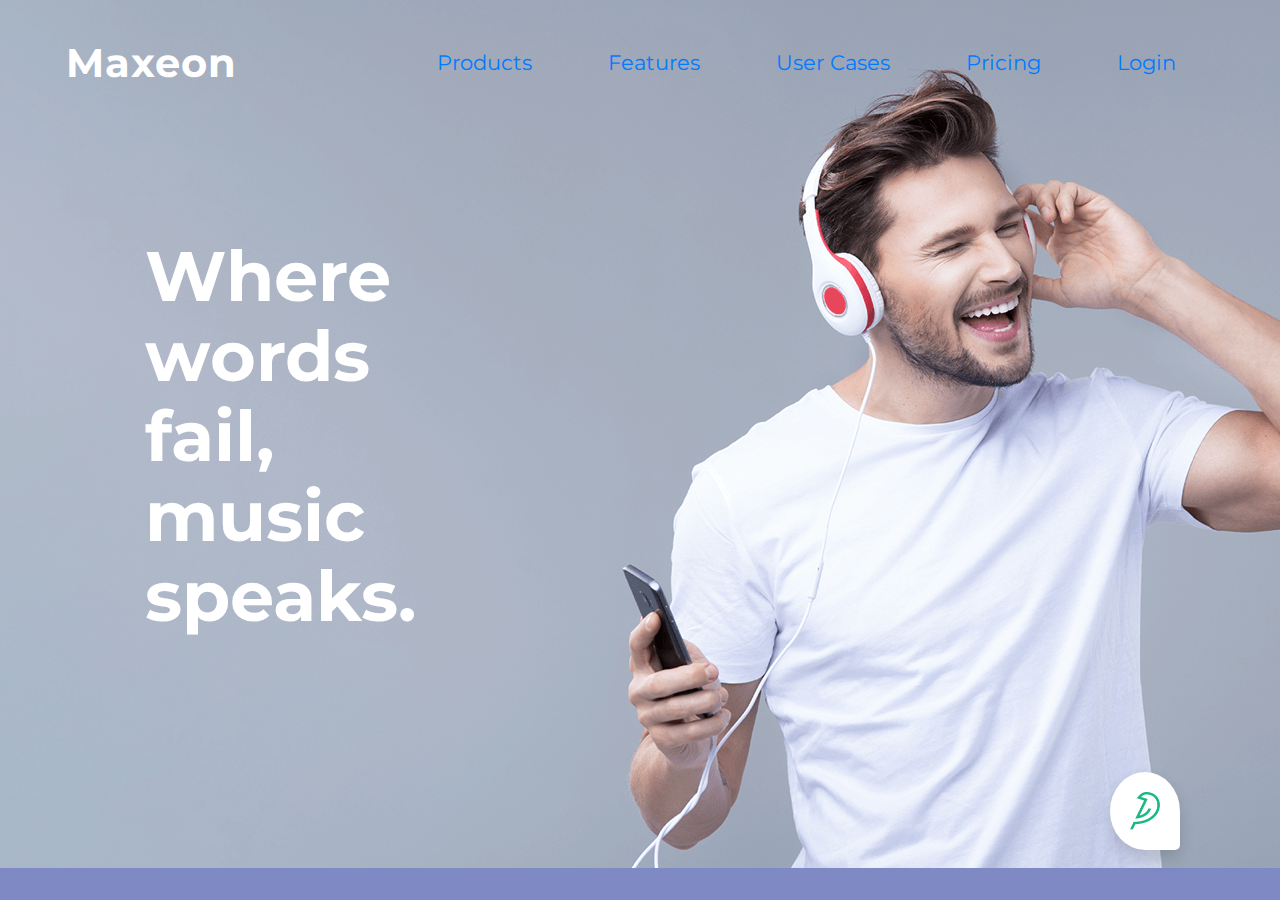
<file: index.html>
<!DOCTYPE html>
<html lang="en">
<head>
    <meta charset="UTF-8">
    <title>Maxeon</title>
    <link href="https://fonts.googleapis.com/css2?family=Montserrat&display=swap" rel="stylesheet">
    <link href="https://fonts.googleapis.com/css2?family=Montserrat:wght@800&display=swap" rel="stylesheet">
    <link href="https://fonts.googleapis.com/icon?family=Material+Icons" rel="stylesheet">
    <link rel="stylesheet" href="https://cdnjs.cloudflare.com/ajax/libs/font-awesome/4.7.0/css/font-awesome.min.css">
    <link rel="stylesheet" href="style.css">
    <link rel="stylesheet" href="https://maxcdn.bootstrapcdn.com/bootstrap/4.5.0/css/bootstrap.min.css">
    <script src="https://ajax.googleapis.com/ajax/libs/jquery/3.5.1/jquery.min.js"></script>
	<script src="https://cdnjs.cloudfare.com/ajax/libs/popper.js/1.16.0/umd/popper.min.js"></script>
	<script src="https://maxcdn.bootstrapcdn.com/bootstrap/4.5.0/js/bootstrap.min.js"></script>
	<script type="text/javascript">
		$(document).ready(function () {
			$(".chat").click(function () {
				$(".cls").toggleClass("active");
				$(".bird").toggleClass("active");
			});
			
         
		});
	</script>
</head>
<body style="font-family: 'Montserrat', sans-serif;background-color: #7f8ac5 ">
<nav class="navbar navbar-expand-lg navbar-fixed-top"   >
	<a class="navbar-brand" href="#" style="font-size: 40px">Maxeon</a>
	<button class="navbar-toggler" type="button" data-toggle="collapse" data-target="#collapsive" style="padding: 0;border: none;outline: none;">
			<span style="color: white;font-size: 50px" >&equiv;</span>
		</button>
    <div class="collapse navbar-collapse" id="collapsive">
    	<ul class="navbar-nav " style="margin-left: auto;" >
    		<li class="nav-link active">
    			<a class="nav-item">Products</a>
    		</li>
    		<li class="nav-link">
    			<a class="nav-item">Features</a>
    		</li>
    		<li class="nav-link">
    			<a class="nav-item">User Cases</a>
    		</li>
    		<li class="nav-link">
    			<a class="nav-item">Pricing</a> 
    		</li>
    		<li class="nav-link">
    			<a class="nav-item">Login</a>
    		</li>
		</ul>
	</div>
</nav>

<section>
	<div class=" col-1 " style=" ">
	<p class="banner" style="">Where words fail, music speaks.</p>
</div>
</section>

<div class="container" style="margin-right:100px;">
<div class="" id="id01" style="display: none">
	<div class="modal-content animate shadow fixed-top" style="background-color: white;padding:10px;max-width:350px;margin-left:auto;margin-right: 100px;margin-top: 250px" >
	<div class="container" style="background-color: #7f8ac5;padding:10px;border-radius: 5px">
<h2 style="color: white;">Hi There </h2>
<p style="font-weight: normal;">Ask Us Anything, Share Your Feedback.</p>
	</div>
	<div class="container" style=";padding:10px;">
	<h6 style=";color: black">Start Your Conversation</h6>
<p style="font-weight: normal;color:  #7f8ac5"> The team typically replies in a few minutes</p>
</div>
<div  class="container" style=";padding:10px;">
	<button type="button" style="padding: 10px;background-color: #13a884;color: white;border:transparent;border-radius: 50px;outline: none;" onclick="document.getElementById('id02').style.display='block'">Start Conversation<i class="material-icons" style="padding-left: 10px">send</i></button>
	</div>
</div>
</div>

<div class="modal modal1" id="id02"  >
	<div class="modal-dialog modal-content animate shadow chatbox" style="" >
		<div class="container" style="background-color: #7f8ac5;padding:10px;border-radius: 5px">
			<h2 style="color: white;">Hi There </h2>
               <p style="font-weight: normal;">Ask Us Anything, Share Your Feedback.</p>
		</div>
		<div style="padding: 10px; background-color: #4c5aa1;margin-top: 30px;width:80%;margin-left: 65px">
			<p style=" font-weight: normal;font-size: 12px">If there any offline versions available for Maxeon Player?</p>
		</div>
		<div style="padding: 10px;background-color: #ecf1fb;margin-top: 30px;width:80%">
			<p style=" font-weight: normal;font-size: 12px;color:black ">Currently we don't have but we will launch soon</p>
		</div>
		<div class="mx-auto" style="font-size: 12px;text-align: center;margin-top: 100px;margin-bottom: 10px">
<img src="sparrow favicon.png" style="width: 25px;height: 25px">
			we run on survey sparrow
		</div>
		
		<div style="background-color: white;">
			<input type="text" name="message" style="font-size: 15px;width:auto;padding: 12px;border: none;outline:none;" placeholder="write a reply...">
			<i class="material-icons" style="float: right;padding: 10px;color: #7f8ac5; ">send</i>
		</div>
	</div>
</div>
<div class="sparrow fixed-bottom" >
<button type="button" class="shadow  chat"  onclick="document.getElementById('id01').style.display='block'" style="float: right;border:none;outline: none;background-color: white; padding:20px;border-radius: 50% 50% 5px 50% ;">
<img class="bird" src="Sparrow Bird.png" style="" ><i class="material-icons cls">&#xe5cd;</i>
</button>
</div>


</div>

<script type="text/javascript">
 var modal1 = document.getElementById('id02');

    //when user clicks out the modal ,close it
    window.onclick=function(event)
    {
        if (event.target == modal1) {
            modal1.style.display = "none";
        }
    }

</script>
</body>
</html>
</file>
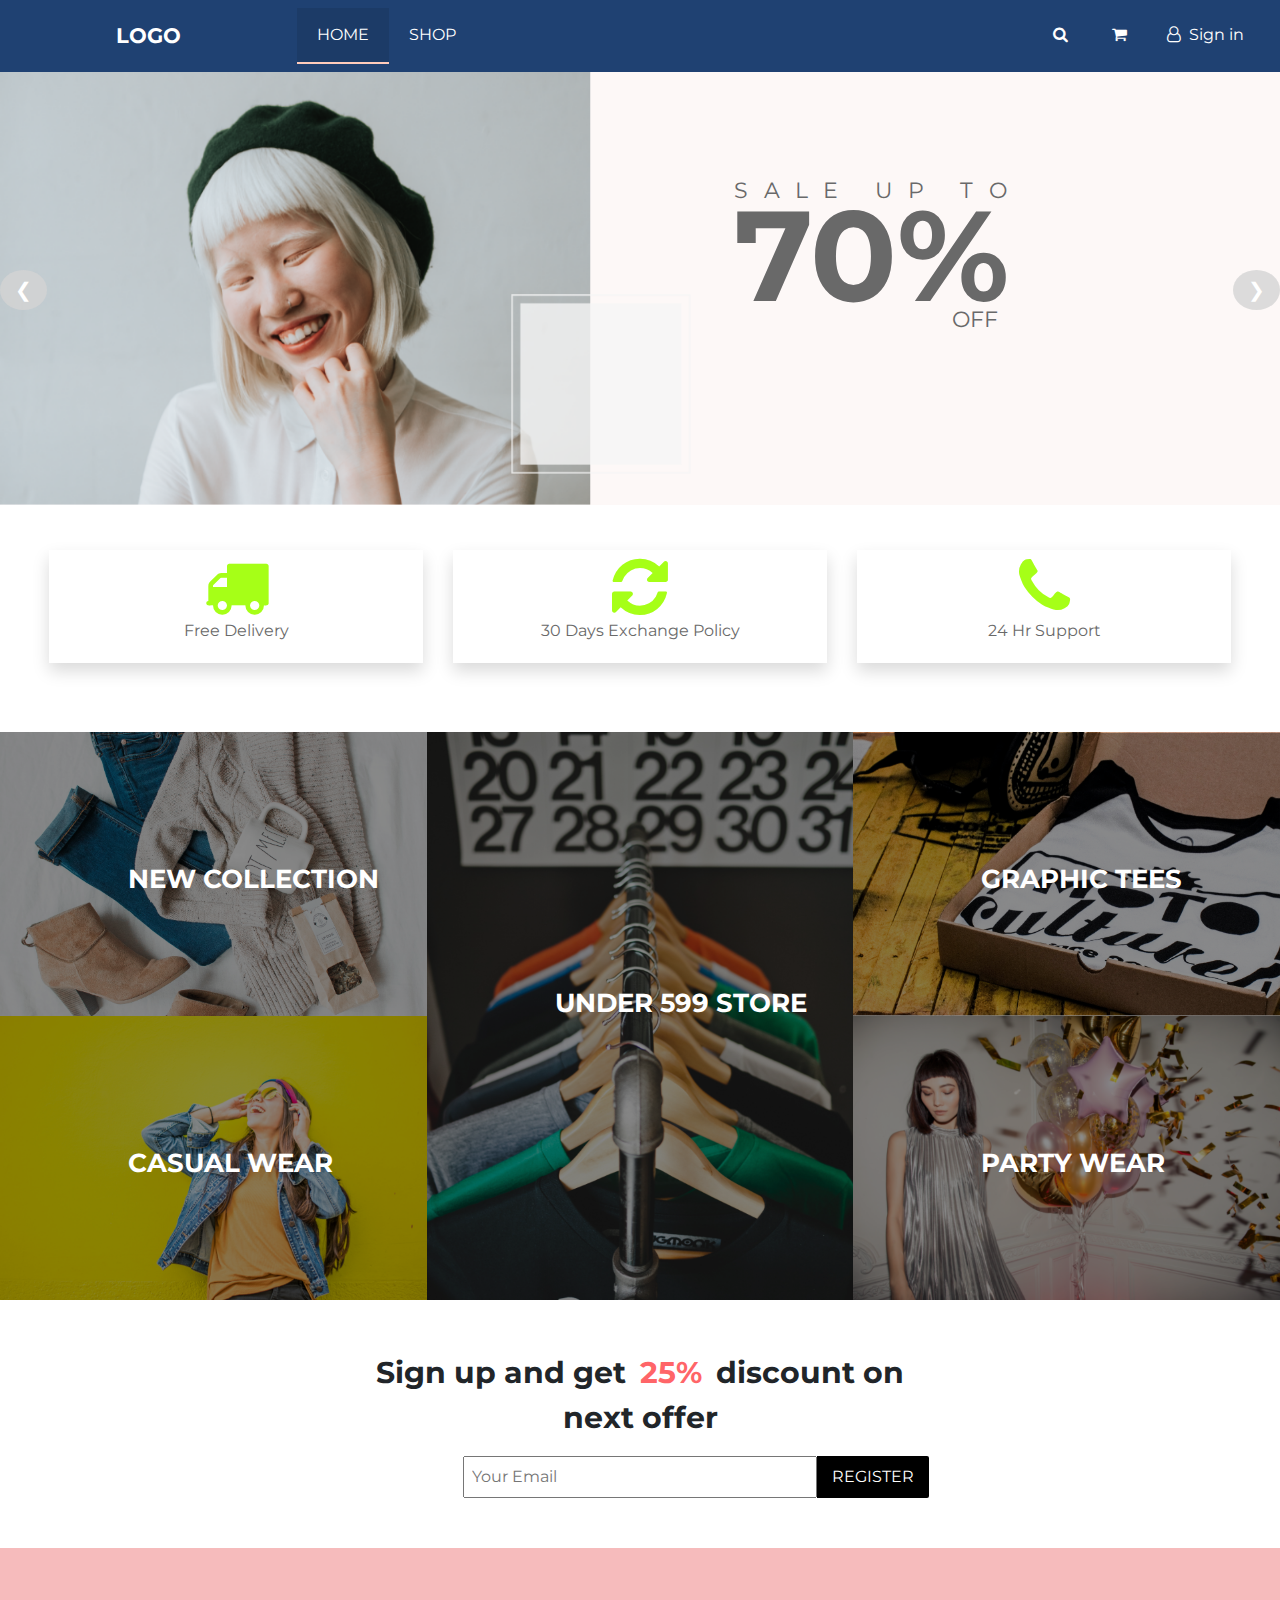
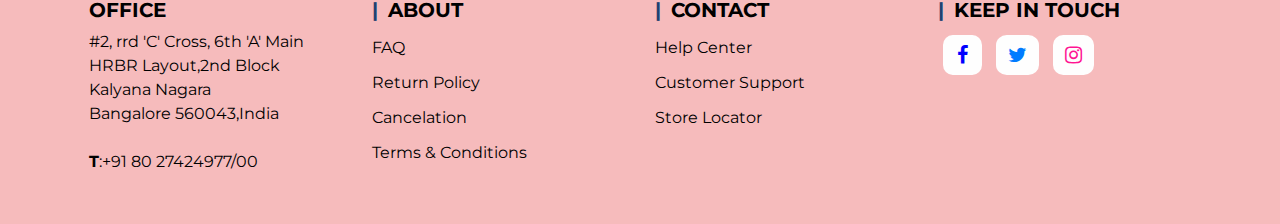
<file: Ecommerce/index.html>
<!DOCTYPE html>
<html lang="en">
<head>
	<title>Home</title>
	<meta charset="utf-8">
	<meta name="viewport" content="width=device-width, initial-scale=1">
	<link rel="stylesheet" href="https://maxcdn.bootstrapcdn.com/bootstrap/4.5.0/css/bootstrap.min.css">
	<link rel="stylesheet" href="https://cdnjs.cloudflare.com/ajax/libs/font-awesome/4.7.0/css/font-awesome.min.css">
		<link href="https://fonts.googleapis.com/css2?family=Montserrat&display=swap" rel="stylesheet">
		<link href="https://fonts.googleapis.com/css2?family=Muli&display=swap" rel="stylesheet">
		<link rel="stylesheet" href="main1.css">
	<script src="https://ajax.googleapis.com/ajax/libs/jquery/3.5.1/jquery.min.js"></script>
	<script src="https://cdnjs.cloudfare.com/ajax/libs/popper.js/1.16.0/umd/popper.min.js"></script>
	<script src="https://maxcdn.bootstrapcdn.com/bootstrap/4.5.0/js/bootstrap.min.js"></script>
	<script type="text/javascript" src="https://code.jquery.com/jquery-3.3.1.js" crossorigin="anonymus"></script>
	<script src="https://code.jquery.com/jquery-3.4.0.min.js"></script>
	<script type="text/javascript">
		$(document).ready(function () {
			$(".search").click(function () {
				$(".clse").addClass("active");
				$("input[type='text']").addClass("active");
				 $(".search").removeClass("active");
				 $(".searchbar").addClass("active");

			});
			$(".clse").click(function (){
                  $("input[type='text']").removeClass("active");
                  $(".clse").toggleClass("active");
                   $(".search").removeClass("active");
                   $(".searchbar").removeClass("active");
			} );
			$(".invi-search").click(function () {
				$(".sm-clse").addClass("active");
				$("input[type='texts']").addClass("active");
				 $(".sm-search").toggleClass("active");
				 $(".sm-srch").addClass("active");
			});
			$(".sm-clse").click(function (){
                  $("input[type='texts']").removeClass("active");
                  $(".sm-clse").toggleClass("active");
                   $(".sm-search").removeClass("active");
                   $(".sm-srch").toggleClass("active");

			} );
         
		});
	</script>
</head>
<body>
	<header>
	<nav class="navbar navbar-expand-lg  navbar-fixed-top  navbar-dark" style="background-color: #1F4172;color: white">
		<a class="navbar-brand" href="#" style="margin-left: 100px;font-size: 130%;font-weight: bold;">LOGO</a>
		<button class="navbar-toggler" type="button" data-toggle="collapse" style="left: 0;position: absolute;top:0" >
			<span class="navbar-toggler-icon" style="color: white;margin-top:10px" onclick="openNav();"></span>
		</button>
		<div class="collapse navbar-collapse" id="collapsive" style="margin-left: 100px">
			<ul class="navbar-nav">
				<li class="nav-item">
					<a class="nav-link active" href="index.html">HOME</a>
				</li>
				<li class="nav-item dropdown">
					<a class="nav-link">SHOP</a>
					<div class="dropdown-content " >
						<ul style="display: flex">
						    <li style="display: block"><h href="#">TOP WEAR</h>
						        <a style="padding-top: 20px">shirts</a>
						        <a href="tshirt.html">T-shirts</a>
						        <a>Sweatshirts</a>
						        <a>Dresses</a></li>
							<li><h href="#">BOTTOM WEAR</h>
								<a style="padding-top: 20px">Jeans</a>
								<a >Casual Trousers</a>
								<a>Formal Trousers</a>
								<a>Shorts</a></li>
							<li><h href="#">INDIAN WEAR</h>
								<a style="padding-top: 20px">Kurtas & Suits</a>
								<a>Ethnic Dresses</a>
								<a>Sarees </a>
								<a>Neharu Jacket</a>
								<a>Sherwani</a></li>
							<li><h href="#">SALE</h></li>
						</ul>
					</div>
				</li>
			</ul>
		</div>
		<ul class="navbar-nav" style="flex-direction: row;">
			<li class="nav-item sm-search ">
					<a class=" fa fa-search invi-search " style="padding-top: 18px"></a>
				</li>
				<li class="nav-item  searchbar">
				<a class="nav-link fa fa-search search "style="padding-top: 18px" ></a><input type="text" placeholder="Search here..." >
			<span class="fa fa-times clse"></span>
				</li>
				<li class="nav-item ">
					<a class="nav-link fa fa-shopping-cart " style="padding-top: 18px" href="Bag.html"></a>
				</li>
				<li class="nav-item"  onclick="document.getElementById('id01').style.display='block'" style="cursor: pointer;display: flex" ><i class="fa fa-user-o nav-link" style=";cursor: pointer;padding-top: 18px;padding-right: 8px; "></i><a class="nav-link sign " style="padding-left: 0;">Sign in</a>
				</li>
			</ul>

		<div id="myNavbar" class="sidenav">
           <span href="javascript:void(0)" class="closebutton" onclick="closenav();">&times;</span>
           <span  href="#" style="padding-left:100px;font-weight: bold;letter-spacing: 2px;color: #1F4172;;height: 50px;font-size: 25px;">LOGO</span>
           <ul style="padding-top: 60px;padding-left: 0;">

           <li class="active" style="border-top:1px solid #1f4172;" ><a href="index.html">HOME</a></li>

			 <li >  <button onclick="openShop();" class="dropdown-btn" style="outline: none;">SHOP<i class="fa fa-caret-down" ></i> </button></li>
			 <li ><a onclick="document.getElementById('id01').style.display='block' " style="color: #1F4172">LOGIN</a></li>
				
			   
				<li><a href="#">TRACK ORDER</a></li>
			  
			</ul>
		</div>

		<div id="myShop" class="sidenav" style="transition: none">
		<span href="javascript:void(0)" class="closearrow" style="" onclick="closeShop();">&leftarrow;</span>
		<span style="padding-left:80px;padding-top: 50px;font-weight: bold;letter-spacing: 2px;height: 50px;font-size: 25px;color: #1F4172;">SHOP</span>
		    <ul style="padding-top: 40px;padding-left: 0">

			     <div class="dropdown">
			           <button class="dropdown-btns  "  style="border-top:1px solid #1f4172;outline: none" onclick="myFunction1()">TOP WEAR<i class="fa fa-caret-down"></i>
					   </button>
			           <div class="dropdown-container" id="myDropdown1">
				            <a href="#">Shirts</a>
				            <a href="tshirt.html">T-shirts</a>
				            <a href="#">Sweatshirts</a>
				            <a href="#">Dresses</a>
			           </div>
					 
					   <button class="dropdown-btns  " style="outline: none;" onclick="myFunction2()">BOTTOM WEAR<i class="fa fa-caret-down"></i> </button>
				       <div class="dropdown-container" id="myDropdown2">
					          <a href="#">Jeans</a>
					          <a href="#">Formal Trousers</a>
					          <a href="#">Casual Trousers</a>
						   <a href="#">Shorts</a>
					   </div>
			         
					    <button class="dropdown-btns  " style="outline: none;" onclick="myFunction3()">INDIAN WEAR<i class="fa fa-caret-down"></i> </button>
				        <div class="dropdown-container" id="myDropdown3">
					         <a href="#">Kurtas & Suits</a>
					         <a href="#">Ethnic Dresses</a>
					        <a href="#">Sarees</a>
					         <a href="#">Neharu Jacket</a>
							<a href="#">Sherwani</a>
				        </div>
					 
					 <button class="dropdown-btns" style="outline: none;">SALE</button>
		       	</div>
			</ul>

	</div>


		<div class="modal " id="id01">
	<div class="modal-dialog modal-content animate " style="margin-top: 50px;" >
	<div class="tab" >
		<button class="tablinks " onclick="openModal(event,'signin')" id="default">Sign in</button>
		<button class="tablinks " onclick="openModal(event,'signup')" >Sign up</button>
	</div>
	<div id="signin" class="tabcontent" style="text-align: center">
		<form action="#">
			<input  type="Email" placeholder="Email" name="email" required>
			<br>
			<input type="password" name="psw" placeholder="Password" required>
			<br>
			<div style="text-align: right; padding-right: 15px;color: #1F4172;padding-bottom: 10px">
				<a  href="#">Forgot Password?</a>
			</div>

			<button style="background:#1F4172;color: white;padding:5px 15px;border: none; " class="btn" type="submit">Sign in</button>

		</form>
		<div style="padding:20px;color:black;">
			or
		</div>
		<button type="submit" class="btn" style="background-color:white;color: black;border-color: black;margin-bottom: 20px;padding: 7px "><img src="brands-and-logotypes.png " style="padding-left: 4px;padding-right: 8px">Login with google</button>
	</div>
	<div id="signup" class="tabcontent " style="text-align: center">
		<form action="#">
			<input type="text" placeholder="Name" name="name" required>
			<br>
			<input type="tel" placeholder="Mobile" name="Mobile" required>
			<br>
			<input type="Email" placeholder="Email" name="email" required>
			<br>
			<input type="password" name="psw" placeholder="Password" required>
			<br>


			<button style="background:#1F4172;color: white;padding:5px 15px;border: none;margin-top: 20px " class="btn" type="submit">Sign up</button>

		</form>
		<div style="padding:20px;color: black">
			or
		</div>
		<button type="submit" class="btn" style="background-color:white;color: black;border-color: black;margin-bottom: 20px;padding: 5px "><img src="brands-and-logotypes.png " style="padding-left: 4px;padding-right: 8px">Login with google</button>
	</div>
	</div>
</div>
	</nav>
</header>

<div class="small-search">
<span class="fa fa-search sm-srch"></span><input type="texts" placeholder="search here..."><span class="fa fa-times sm-clse"> </span>
</div>

	<!--------------Slidding section---------------->
<section class="banner" style="background-color: #fdf8f7;">
	<div class="slideshow-container " >
		<div class="mySlides ">
			<div class="container row " style="margin:0;padding-left: 0;color:#696969;">
				<div class=" column" style="padding: 0;">
				<img src="1.png" style="width: 200%; height: 100%">
				</div>
				<div class="content column" style="width: 25%;padding-left: 13vw;margin-top: 8vw;" >
						<p class="sale" style="font-size:1.7vw;letter-spacing: 1.2vw">SALE UP TO</p>
						<p class="percent" style="font-size: 10vw;left:12vw;line-height: 5vw;font-weight: bold;">70%</p>
						<p class="off" style="font-size: 1.7vw;margin-left: 17vw">OFF</p>
				</div>
			</div>
		</div>
		<div class="mySlides ">
			<div class="container " style="padding-left: 0;color:#696969;margin-bottom: 4.5px">
				<img src="sale.png" style="width: 100%; height: 100%">
			</div>
		</div>
		<a class="prev" onclick="plusSlides(-1)">&#10094;</a>
		<a class="next" onclick="plusSlides(1)">&#10095;</a>
	</div>
</section>



<!---------------------section--------------->
<section>
	<div class=" service container-fluid" >
		<div class="row" style="color: #696969" >
			<div class="cols col-xl-4  col-md-4 col-sm col-xs mx-auto " style="text-align: center;cursor: pointer;">
				<div class="boxes shadow p-1 mb-4 bg-white">
				<span class="fa fa-truck" ></span><br>
				<p>Free Delivery</p>
			     </div>
			</div>
			<div class="cols col-xl-4  col-md-4 col-sm col-xs mx-auto" style="text-align: center;cursor: pointer;">
				<div class=" boxes shadow p-1 mb-4 bg-white" >
				<span class="fa fa-refresh" ></span><br>
				<p>30 Days Exchange Policy</p>
			    </div>
			</div>

			<div class="cols col-xl-4 col-md-4 col-sm col-xs mx-auto" style="text-align: center;cursor: pointer;">
				<div class=" boxes shadow p-1 mb-4 bg-white">
				<span class="fa fa-phone"></span><br>
				<p>24 Hr Support</p>
			    </div>
			</div>
		</div>
	</div>
</section>

<!------------------Images--------------->
<section>

	<div class="row full" style="width:100%;margin: 0;padding: 0">
		<div class="col-lg-4 col-sm" style="padding: 0">
			 <p style="" >NEW COLLECTION </p>
			<img src="New collection1.png" href="#" >
             <p style="" >CASUAL WEAR</p>
			<img src="Casual wear1.png">
		</div>
		<div class="col-lg-4 col-sm" style="padding: 0">
			<h6  >UNDER 599 STORE</h6>
			<img src="Under 599 store1.png" >
		</div>
		<div class="col-lg-4 col-sm" style="padding: 0">
			<p style="" >GRAPHIC TEES</p>
			<img src="Graphic tees1.png" >
<p style="" >PARTY WEAR</p>
			<img src="Party wear1.png">

		</div>
	</div>
	<div class="row small" style="width:100%;margin: 0;padding: 0">
		<div class="col-sm " style="padding: 0">
			 <p style="" >NEW COLLECTION </p>
			<img src="New collection.png" href="#"  >
             <p style="" >CASUAL WEAR</p>
			<img src="Casual wear.png">
		</div>
		<div class="col-sm  " style="padding: 0">
			<h6  >UNDER 599 STORE</h6>
			<img src="Under 599 store.png" >
		</div>
		<div class="col-sm " style="padding: 0">
			<p style="" >GRAPHIC TEES</p>
			<img src="Graphic tee.png" >
<p style="" >PARTY WEAR</p>
			<img src="Party wear.png">

		</div>
	</div>
</section>

<!-------------------Registration with 25% off---------------->

<div class=" reg">
	<div class="register" >
	<p ><b>Sign up and get <mark style="background-color: inherit;color:#FF6568">25% </mark>discount on<br> next offer</b></p>
	</div>
	<div class=" register1" >
		<input type="text" placeholder="Your Email">
		<button type="submit" >REGISTER</button>
	</div>
</div>


<!----footer----------->
<footer>
	<div class="footer-top">
		<div class="container">
			<div class="row">
				<div class="col-md-3  col-xs-12 segment-one md-mb-30 sm-mb-30">
					<a><h4 >OFFICE</h4></a>
					#2, rrd 'C' Cross, 6th 'A' Main<br>
					HRBR Layout,2nd Block<br>
					Kalyana Nagara<br>
					Bangalore 560043,India<br><br>
					<b>T</b>:+91 80 27424977/00
				</div>
				<div class="col-md-3  col-xs-12 segment-two md-mb-30 sm-mb-30">
				<a>	<h4>ABOUT</h4></a>
					<ul class="footer-links">
						<li><a href=" ">FAQ</a></li>
						<li><a href=" ">Return Policy</a></li>
						<li><a href=" ">Cancelation</a></li>
						<li><a href=" ">Terms & Conditions</a></li>
					</ul>
				</div>
				<div class=" col-md-3  col-xs-12 segment-three  md-mb-30 sm-mb-30">
					<a><h4>CONTACT </h4></a>
					<ul class="footer-links">
						<li><a href=" ">Help Center</a></li>
						<li><a href=" ">Customer Support</a></li>
						<li><a href=" ">Store Locator</a></li>

					</ul>
				</div>
				<div class=" col-md-3  col-xs-12 segment-four  md-mb-30 sm-mb-30">
					<h4>KEEP IN TOUCH</h4>
					<ul>
						<a href="#" class="fa fa-facebook"></a>
						<a href="#" class="fa fa-twitter"></a>
						<a href="#" class="fa fa-instagram"></a>
					</ul>
				</div>
			</div>
		</div>
	</div>
</footer>

	<script type="text/javascript">
		function openNav() {
		document.getElementById('myNavbar').style.width='300px';

	}
	function closenav(){
		document.getElementById('myNavbar').style.width='0';
				
	}
		function openShop() {
		document.getElementById('myNavbar').style.display="none";
		document.getElementById('myShop').style.width='300px';

	}
	function closeShop(){
		document.getElementById('myNavbar').style.display="block";
		document.getElementById('myShop').style.width='0';
	}


//get modal
    var modal = document.getElementById('id01');

    //when user clicks out the modal ,close it
    window.onclick=function(event)
    {
        if (event.target == modal) {
            modal.style.display = "none";
        }
    }

	function openModal(evt,formName){
		var i,tabcontent,tablinks;
		tabcontent=document.getElementsByClassName("tabcontent");
		for(i=0;i<tabcontent.length;i++)
		{
			tabcontent[i].style.display="none";
		}
		tablinks=document.getElementsByClassName("tablinks")
		for(i=0;i<tablinks.length;i++)
		{
			tablinks[i].className=tablinks[i].className.replace("active","");
		}
		document.getElementById(formName).style.display="block";
		evt.currentTarget.className+="active";
	}
	document.getElementById("default").click();



function myFunction1()
	{
		document.getElementById("myDropdown1").classList.toggle("show");

	}
	function myFunction2()
	{
		document.getElementById("myDropdown2").classList.toggle("show");
	}
	function myFunction3()
	{
		document.getElementById("myDropdown3").classList.toggle("show");
	}


var slideIndex=1;
showSlides(slideIndex);

function plusSlides(n) {
	showSlides(slideIndex+=n);
}
function currentSlide(n) {
	showSlides(slideIndex=n);
}
function showSlides(n) {
	var i;
	var slides=document.getElementsByClassName("mySlides");
	var dot=document.getElementsByClassName("dot");
	if(n>slides.length){slideIndex=1}
	if (n<1){
		slideIndex=slides.length;
	}
	for (i=0;i<slides.length;i++){
		slides[i].style.display="none";
	}
	for(i=0;i<dot.length;i++){
		dot[i].className=dot[i].className.replace("active","");
	}
	slides[slideIndex-1].style.display="block";
	dot[slideIndex-1].className+="active";
}


	</script>
</body>
</html>
</file>
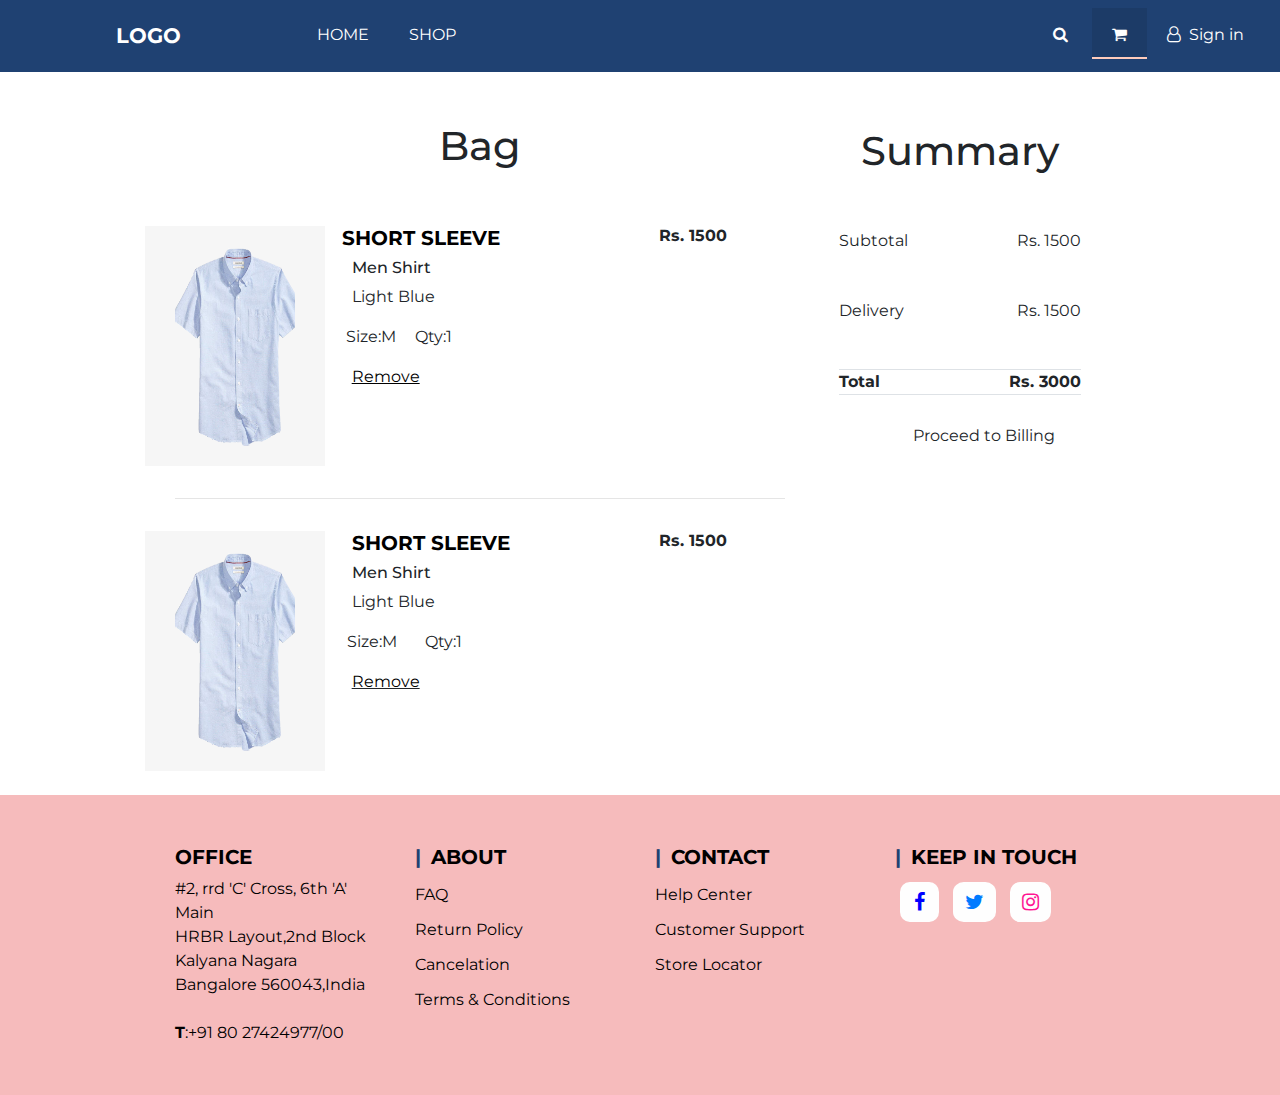
<file: Ecommerce/Bag.html>
<!DOCTYPE html>
<html lang="en">
<head>
    <title>Bag</title>
    <meta charset="utf-8">
    <meta name="viewport" content="width=device-width, initial-scale=1">
    
    <link rel="stylesheet" href="https://maxcdn.bootstrapcdn.com/bootstrap/4.5.0/css/bootstrap.min.css">
    <link href="https://fonts.googleapis.com/css2?family=Montserrat&display=swap" rel="stylesheet">
    <link href="https://fonts.googleapis.com/css2?family=Muli&display=swap" rel="stylesheet">
    <link rel="stylesheet" href="https://cdnjs.cloudflare.com/ajax/libs/font-awesome/4.7.0/css/font-awesome.min.css">
    <link rel="stylesheet" href="mainuts.css">
    <script src="https://ajax.googleapis.com/ajax/libs/jquery/3.5.1/jquery.min.js"></script>
    <script src="https://maxcdn.bootstrapcdn.com/bootstrap/4.5.0/js/bootstrap.min.js"></script>
    <script src="https://code.jquery.com/jquery-3.4.0.min.js"></script> 
    
    <!---Script for search bar-->
    	<script type="text/javascript">
        $(document).ready(function () {
            $(".search").click(function () {
                $(".clse").addClass("active");
                $("input[type='text']").addClass("active");
                 $(".search").removeClass("active");
                 $(".searchbar").addClass("active");

            });
            $(".clse").click(function (){
                  $("input[type='text']").removeClass("active");
                  $(".clse").toggleClass("active");
                   $(".search").removeClass("active");
                   $(".searchbar").removeClass("active");
            } );
            $(".invi-search").click(function () {
                $(".sm-clse").addClass("active");
                $("input[type='texts']").addClass("active");
                 $(".sm-search").toggleClass("active");
                 $(".sm-srch").addClass("active");
            });
            $(".sm-clse").click(function (){
                  $("input[type='texts']").removeClass("active");
                  $(".sm-clse").toggleClass("active");
                   $(".sm-search").removeClass("active");
                   $(".sm-srch").toggleClass("active");

            } );
         
        });
    </script>
</head>
<body>
    <header>
    <nav class="navbar navbar-expand-lg  navbar-fixed-top  navbar-dark" style="background-color: #1F4172;color: white">
        <a class="navbar-brand" href="#" style="margin-left: 100px;font-size: 130%;font-weight: bold;">LOGO</a>
        <button class="navbar-toggler" type="button" data-toggle="collapse" style="left: 0;position: absolute;top:0" >
            <span class="navbar-toggler-icon" style="color: white;margin-top:10px" onclick="openNav();"></span>
        </button>
        <div class="collapse navbar-collapse" id="collapsive" style="margin-left: 100px">
            <ul class="navbar-nav">
                <li class="nav-item">
                    <a class="nav-link" href="index.html">HOME</a>
                </li>
                <li class="nav-item dropdown">
                    <a class="nav-link">SHOP</a>
                    <div class="dropdown-content " >
                        <ul style="display: flex">
                            <li style="display: block"><h href="#">TOP WEAR</h>
                                <a style="padding-top: 20px">shirts</a>
                                <a href="tshirt.html">T-shirts</a>
                                <a>Sweatshirts</a>
                                <a>Dresses</a></li>
                            <li><h href="#">BOTTOM WEAR</h>
                                <a style="padding-top: 20px">Jeans</a>
                                <a >Casual Trousers</a>
                                <a>Formal Trousers</a>
                                <a>Shorts</a></li>
                            <li><h href="#">INDIAN WEAR</h>
                                <a style="padding-top: 20px">Kurtas & Suits</a>
                                <a>Ethnic Dresses</a>
                                <a>Sarees </a>
                                <a>Neharu Jacket</a>
                                <a>Sherwani</a></li>
                            <li><h href="#">SALE</h></li>
                        </ul>
                    </div>
                </li>
            </ul>
        </div>
        <ul class="navbar-nav" style="flex-direction: row;">
            <li class="nav-item sm-search ">
                    <a class=" fa fa-search invi-search " style="padding-top: 18px"></a>
                </li>
                <li class="nav-item  searchbar">
                <a class="nav-link fa fa-search search "style="padding-top: 18px" ></a><input type="text" placeholder="Search here..." >
            <span class="fa fa-times clse"></span>
                </li>
                <li class="nav-item ">
                    <a class="nav-link fa fa-shopping-cart active " style="padding-top: 18px" href="Bag.html"></a>
                </li>
                <li class="nav-item"  onclick="document.getElementById('id01').style.display='block'" style="cursor: pointer;display: flex" ><i class="fa fa-user-o nav-link" style=";cursor: pointer;padding-top: 18px;padding-right: 8px; "></i><a class="nav-link sign " style="padding-left: 0;">Sign in</a>
                </li>
            </ul>

        <div id="myNavbar" class="sidenav">
           <span href="javascript:void(0)" class="closebutton" onclick="closenav();">&times;</span>
           <span  href="#" style="padding-left:100px;font-weight: bold;letter-spacing: 2px;color: #1F4172;;height: 50px;font-size: 25px;">LOGO</span>
           <ul style="padding-top: 60px;padding-left: 0;">

           <li class="active" style="border-top:1px solid #1f4172;" ><a href="index.html">HOME</a></li>

             <li >  <button onclick="openShop();" class="dropdown-btn" style="outline: none;">SHOP<i class="fa fa-caret-down" ></i> </button></li>
             <li ><a onclick="document.getElementById('id01').style.display='block' " style="color: #1F4172">LOGIN</a></li>
                
               
                <li><a href="#">TRACK ORDER</a></li>
              
            </ul>
        </div>

        <div id="myShop" class="sidenav" style="transition: none">
        <span href="javascript:void(0)" class="closearrow" style="" onclick="closeShop();">&leftarrow;</span>
        <span style="padding-left:80px;padding-top: 50px;font-weight: bold;letter-spacing: 2px;height: 50px;font-size: 25px;color: #1F4172;">SHOP</span>
            <ul style="padding-top: 40px;padding-left: 0">

                 <div class="dropdown">
                       <button class="dropdown-btns  "  style="border-top:1px solid #1f4172;outline: none" onclick="myFunction1()">TOP WEAR<i class="fa fa-caret-down"></i>
                       </button>
                       <div class="dropdown-container" id="myDropdown1">
                            <a href="#">Shirts</a>
                            <a href="tshirt.html">T-shirts</a>
                            <a href="#">Sweatshirts</a>
                            <a href="#">Dresses</a>
                       </div>
                     
                       <button class="dropdown-btns  " style="outline: none;" onclick="myFunction2()">BOTTOM WEAR<i class="fa fa-caret-down"></i> </button>
                       <div class="dropdown-container" id="myDropdown2">
                              <a href="#">Jeans</a>
                              <a href="#">Formal Trousers</a>
                              <a href="#">Casual Trousers</a>
                           <a href="#">Shorts</a>
                       </div>
                     
                        <button class="dropdown-btns  " style="outline: none;" onclick="myFunction3()">INDIAN WEAR<i class="fa fa-caret-down"></i> </button>
                        <div class="dropdown-container" id="myDropdown3">
                             <a href="#">Kurtas & Suits</a>
                             <a href="#">Ethnic Dresses</a>
                            <a href="#">Sarees</a>
                             <a href="#">Neharu Jacket</a>
                            <a href="#">Sherwani</a>
                        </div>
                     
                     <button class="dropdown-btns" style="outline: none;">SALE</button>
                </div>
            </ul>

    </div>


        <div class="modal " id="id01">
    <div class="modal-dialog modal-content animate " style="margin-top: 50px;" >
    <div class="tab" >
        <button class="tablinks " onclick="openModal(event,'signin')" id="default">Sign in</button>
        <button class="tablinks " onclick="openModal(event,'signup')" >Sign up</button>
    </div>
    <div id="signin" class="tabcontent" style="text-align: center">
        <form action="#">
            <input  type="Email" placeholder="Email" name="email" required>
            <br>
            <input type="password" name="psw" placeholder="Password" required>
            <br>
            <div style="text-align: right; padding-right: 15px;color: #1F4172;padding-bottom: 10px">
                <a  href="#">Forgot Password?</a>
            </div>

            <button style="background:#1F4172;color: white;padding:5px 15px;border: none;width: auto; " class="btn" type="submit">Sign in</button>

        </form>
        <div style="padding:20px;color:black;">
            or
        </div>
        <button type="submit" class="btn" style="background-color:white;color: black;border-color: black;margin-bottom: 20px;padding: 7px ;width: auto;"><img src="brands-and-logotypes.png " style="padding-left: 4px;padding-right: 8px">Login with google</button>
    </div>
    <div id="signup" class="tabcontent " style="text-align: center">
        <form action="#">
            <input type="text" placeholder="Name" name="name" required>
            <br>
            <input type="tel" placeholder="Mobile" name="Mobile" required>
            <br>
            <input type="Email" placeholder="Email" name="email" required>
            <br>
            <input type="password" name="psw" placeholder="Password" required>
            <br>


            <button style="background:#1F4172;color: white;padding:5px 15px;border: none;margin-top: 20px ;width: auto;" class="btn" type="submit">Sign up</button>

        </form>
        <div style="padding:20px;color: black">
            or
        </div>
        <button type="submit" class="btn" style="background-color:white;color: black;border-color: black;margin-bottom: 20px;padding: 5px ;width: auto;"><img src="brands-and-logotypes.png " style="padding-left: 4px;padding-right: 8px">Login with google</button>
    </div>
    </div>
</div>
    </nav>
</header>

<div class="small-search">
<span class="fa fa-search sm-srch"></span><input type="texts" placeholder="search here..."><span class="fa fa-times sm-clse"> </span>
</div>


<div class="container" id="five">
        <div class="row">
            <div class="col-lg-8 col-md-12" style="margin-top: 50px;">
                    <h1 class="text-center">Bag</h1>
                    <br>
                <div class="container-fluid p-3 m-2">
                    <div class="row">
                        <div class="col-lg-4 col-sm-4 col-md-4   d-flex justify-content-center" style="margin-left: -50px;">
                            <div class="ex2" style=" width: 180px;padding: 0px;box-sizing: border-box;background-color: #f6f6f6;">
                            <img src="./t4.png" style="height: 200px; width: 120px;margin: 20px 30px 20px 30px;">
                            </div>
                        </div>
                        <div class="col-lg-8 col-sm-8 col-md-8 col-xs-12">
                                <div class="d-flex flex-column">
                                        <div class="d-flex justify-content-between">
                                            <h4 style="margin-left:-10px;">Short sleeve </h4>
                                            <h6 class="para"><b> &nbsp;Rs.&nbsp;1500 </b></h6>
                                        </div>
                                        <div class="d-flex flex-column">
                                                <h6>Men Shirt</h6>
                                                <p>Light Blue</p>
                                        </div>
                                        <div class="col-lg-4 col-sm-4 col-xs-12 d-flex justify-content-around">
                                            <div class="d-flex">
                                                <p style="margin-left: -30px;">Size: </p>
                                                <p>M</p>
                                            </div>
                                            <div class="d-flex">
                                                <p>Qty: </p>
                                                <p>1</p>
                                            </div>
                                        </div>
                                        
                                        <a href="" style="color:black;"><u>Remove</u></a>
                                        <br>

                                </div>
                        </div>
                    </div>
                </div>
                <hr>
                <div class="container-fluid   p-3 m-2">
                        <div class="row">
                            <div class="col-lg-4 col-sm-4 col-md-4 col-xs-12 d-flex justify-content-center" style="margin-left: -50px;">
                                <div class="ex2" style=" width: 180px;padding: 0px;box-sizing: border-box;background-color:#f6f6f6;">
                                <img src="./t4.png"  style="height: 200px; width: 120px;margin: 20px 30px 20px 30px;">
                              </div>
                            </div>
                            <div class="col-lg-8 col-sm-8 col-md-8 col-xs-12">
                                    <div class="d-flex flex-column">
                                            <div class="d-flex justify-content-between">
                                                <h4>Short sleeve </h4>
                                                <h6 class="para"><b>&nbsp;Rs.&nbsp;1500</b></h6>
                                            </div>
                                            
                                            <h6>Men Shirt</h6>
                                            <p>Light Blue</p>
                                            <div class="col-lg-4 col-sm-4 col-xs-12 d-flex justify-content-between">
                                                <div class="d-flex">
                                                    <p style="margin-left: -20px;">Size: </p>
                                                    <p>M</p>
                                                </div>
                                                <div class="d-flex">
                                                    <p>Qty: </p>
                                                    <p>1</p>
                                                </div>
                                            </div>
                                            
                                       <u><a href="" style="color:black;">Remove</a></u>
                                    </div>
                            </div>
                        </div>
                    </div>
            </div>
            <hr>
            <div class="col-lg-4 col-md-12 col-xs-12" style="margin-top: 50px; margin-left: 0px;">
                <h1 class="text-center" style="margin-top: 5px;">Summary</h1>
                <div class="d-flex flex-column m-4" >
                        <div class="d-flex justify-content-between" style="margin-top: 30px;">
                                <p>Subtotal </p>
                                <p>Rs. 1500</p>
                        </div>
                        <div class="d-flex justify-content-between"style="margin-top: 30px;">
                                <p>Delivery </p>
                                <p>Rs. 1500</p>
                        </div>
                        <div class="d-flex justify-content-between border-bottom border-top" style="margin-top: 30px;">
                            <b>Total</b>
                            <b>&nbsp;Rs.&nbsp;3000</b>
                        </div>
                        <a href="Billing.html"><button type="button" class="btn m-4" style="width: 100%; padding:4px 4px 4px 4px; border-radius: 8px;">Proceed to Billing</button></a>

                </div>
            </div>
        </div>  
    </div>
<footer>
    <div class="footer-top" >
        <div class="container" style="background-color: #f6bbbc;border:none;">
            <div class="row" >
                <div class="col-md-3  col-xs-12 segment-one md-mb-30 sm-mb-30">
                    <a><h4 >OFFICE</h4></a>
                    #2, rrd 'C' Cross, 6th 'A' Main<br>
                    HRBR Layout,2nd Block<br>
                    Kalyana Nagara<br>
                    Bangalore 560043,India<br><br>
                    <b>T</b>:+91 80 27424977/00
                </div>
                <div class="col-md-3  col-xs-12 segment-two md-mb-30 sm-mb-30">
                <a> <h4>ABOUT</h4></a>
                    <ul class="footer-links">
                        <li><a href=" ">FAQ</a></li>
                        <li><a href=" ">Return Policy</a></li>
                        <li><a href=" ">Cancelation</a></li>
                        <li><a href=" ">Terms & Conditions</a></li>
                    </ul>
                </div>
                <div class=" col-md-3  col-xs-12 segment-three  md-mb-30 sm-mb-30">
                    <a><h4>CONTACT </h4></a>
                    <ul class="footer-links">
                        <li><a href=" ">Help Center</a></li>
                        <li><a href=" ">Customer Support</a></li>
                        <li><a href=" ">Store Locator</a></li>

                    </ul>
                </div>
                <div class=" col-md-3  col-xs-12 segment-four  md-mb-30 sm-mb-30">
                    <h4>KEEP IN TOUCH</h4>
                    <ul>
                        <a href="#" class="fa fa-facebook"></a>
                        <a href="#" class="fa fa-twitter"></a>
                        <a href="#" class="fa fa-instagram"></a>
                    </ul>
                </div>
            </div>
        </div>
    </div>
</footer>

<script type="text/javascript">

//Script to open the side navigation---->   

    function openNav() {
        document.getElementById('myNavbar').style.width='300px';

    }
    function closenav(){
        document.getElementById('myNavbar').style.width='0';
                
    }
    function openShop() {
        document.getElementById('myNavbar').style.display="none";
        document.getElementById('myShop').style.width='300px';

    }
    function closeShop(){
        document.getElementById('myNavbar').style.display="block";
        document.getElementById('myShop').style.width='0';
    }

//Script t0 open and close sign modals-------->


    //get modal
    var modal = document.getElementById('id01');

    //when user clicks out the modal ,close it
    window.onclick=function(event)
    {
        if (event.target == modal) {
            modal.style.display = "none";
        }
    }

    function openModal(evt,formName){
        var i,tabcontent,tablinks;
        tabcontent=document.getElementsByClassName("tabcontent");
        for(i=0;i<tabcontent.length;i++)
        {
            tabcontent[i].style.display="none";
        }
        tablinks=document.getElementsByClassName("tablinks")
        for(i=0;i<tablinks.length;i++)
        {
            tablinks[i].className=tablinks[i].className.replace("active","");
        }
        document.getElementById(formName).style.display="block";
        evt.currentTarget.className+="active";
    }
    document.getElementById("default").click();




//------script to open dropdown menu inthe side navigation---->

function myFunction1()
    {
        document.getElementById("myDropdown1").classList.toggle("show");

    }
    function myFunction2()
    {
        document.getElementById("myDropdown2").classList.toggle("show");
    }
    function myFunction3()
    {
        document.getElementById("myDropdown3").classList.toggle("show");
    }


</script>

    
</body>
</html>
</file>
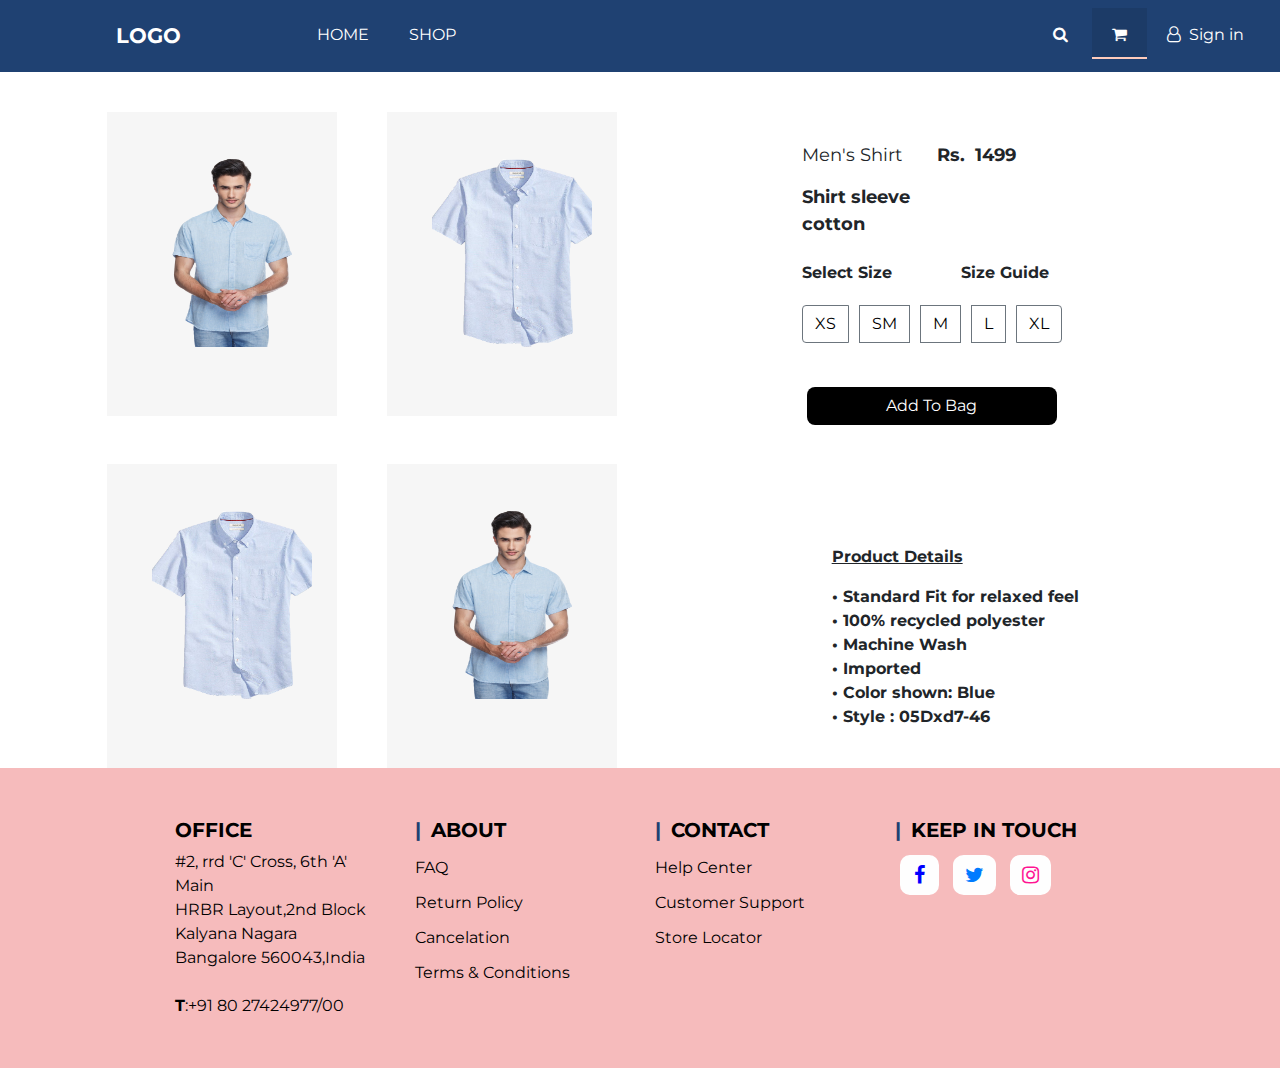
<file: Ecommerce/product.html>
<!DOCTYPE html>
<html lang="en">
<head>
    <title>Products</title>
    <meta charset="utf-8">
    <meta name="viewport" content="width=device-width, initial-scale=1">
    
    <link rel="stylesheet" href="https://maxcdn.bootstrapcdn.com/bootstrap/4.5.0/css/bootstrap.min.css">
    <link href="https://fonts.googleapis.com/css2?family=Montserrat&display=swap" rel="stylesheet">
    <link href="https://fonts.googleapis.com/css2?family=Muli&display=swap" rel="stylesheet">
    <link rel="stylesheet" href="https://cdnjs.cloudflare.com/ajax/libs/font-awesome/4.7.0/css/font-awesome.min.css">
    <link rel="stylesheet" href="mainuts.css">
    <script src="https://ajax.googleapis.com/ajax/libs/jquery/3.5.1/jquery.min.js"></script>
    <script src="https://maxcdn.bootstrapcdn.com/bootstrap/4.5.0/js/bootstrap.min.js"></script>
    <script src="https://code.jquery.com/jquery-3.4.0.min.js"></script> 
    
    <!---Script for search bar-->
<script type="text/javascript">
        $(document).ready(function () {
            $(".search").click(function () {
                $(".clse").addClass("active");
                $("input[type='text']").addClass("active");
                 $(".search").removeClass("active");
                 $(".searchbar").addClass("active");

            });
            $(".clse").click(function (){
                  $("input[type='text']").removeClass("active");
                  $(".clse").toggleClass("active");
                   $(".search").removeClass("active");
                   $(".searchbar").removeClass("active");
            } );
            $(".invi-search").click(function () {
                $(".sm-clse").addClass("active");
                $("input[type='texts']").addClass("active");
                 $(".sm-search").toggleClass("active");
                 $(".sm-srch").addClass("active");
            });
            $(".sm-clse").click(function (){
                  $("input[type='texts']").removeClass("active");
                  $(".sm-clse").toggleClass("active");
                   $(".sm-search").removeClass("active");
                   $(".sm-srch").toggleClass("active");

            } );
         
        });
    </script>
</head>
<body>
    <header>
    <nav class="navbar navbar-expand-lg  navbar-fixed-top  navbar-dark" style="background-color: #1F4172;color: white">
        <a class="navbar-brand" href="#" style="margin-left: 100px;font-size: 130%;font-weight: bold;">LOGO</a>
        <button class="navbar-toggler" type="button" data-toggle="collapse" style="left: 0;position: absolute;top:0" >
            <span class="navbar-toggler-icon" style="color: white;margin-top:10px" onclick="openNav();"></span>
        </button>
        <div class="collapse navbar-collapse" id="collapsive" style="margin-left: 100px">
            <ul class="navbar-nav">
                <li class="nav-item">
                    <a class="nav-link" href="index.html">HOME</a>
                </li>
                <li class="nav-item dropdown">
                    <a class="nav-link">SHOP</a>
                    <div class="dropdown-content " >
                        <ul style="display: flex">
                            <li style="display: block"><h href="#">TOP WEAR</h>
                                <a style="padding-top: 20px">shirts</a>
                                <a href="tshirt.html">T-shirts</a>
                                <a>Sweatshirts</a>
                                <a>Dresses</a></li>
                            <li><h href="#">BOTTOM WEAR</h>
                                <a style="padding-top: 20px">Jeans</a>
                                <a >Casual Trousers</a>
                                <a>Formal Trousers</a>
                                <a>Shorts</a></li>
                            <li><h href="#">INDIAN WEAR</h>
                                <a style="padding-top: 20px">Kurtas & Suits</a>
                                <a>Ethnic Dresses</a>
                                <a>Sarees </a>
                                <a>Neharu Jacket</a>
                                <a>Sherwani</a></li>
                            <li><h href="#">SALE</h></li>
                        </ul>
                    </div>
                </li>
            </ul>
        </div>
        <ul class="navbar-nav" style="flex-direction: row;">
            <li class="nav-item sm-search ">
                    <a class=" fa fa-search invi-search " style="padding-top: 18px"></a>
                </li>
                <li class="nav-item  searchbar">
                <a class="nav-link fa fa-search search "style="padding-top: 18px" ></a><input type="text" placeholder="Search here..." >
            <span class="fa fa-times clse"></span>
                </li>
                <li class="nav-item ">
                    <a class="nav-link fa fa-shopping-cart active " style="padding-top: 18px" href="Bag.html"></a>
                </li>
                <li class="nav-item"  onclick="document.getElementById('id01').style.display='block'" style="cursor: pointer;display: flex" ><i class="fa fa-user-o nav-link" style=";cursor: pointer;padding-top: 18px;padding-right: 8px; "></i><a class="nav-link sign " style="padding-left: 0;">Sign in</a>
                </li>
            </ul>

        <div id="myNavbar" class="sidenav">
           <span href="javascript:void(0)" class="closebutton" onclick="closenav();">&times;</span>
           <span  href="#" style="padding-left:100px;font-weight: bold;letter-spacing: 2px;color: #1F4172;;height: 50px;font-size: 25px;">LOGO</span>
           <ul style="padding-top: 60px;padding-left: 0;">

           <li class="active" style="border-top:1px solid #1f4172;" ><a href="index.html">HOME</a></li>

             <li >  <button onclick="openShop();" class="dropdown-btn" style="outline: none;">SHOP<i class="fa fa-caret-down" ></i> </button></li>
             <li ><a onclick="document.getElementById('id01').style.display='block' " style="color: #1F4172">LOGIN</a></li>
                
               
                <li><a href="#">TRACK ORDER</a></li>
              
            </ul>
        </div>

        <div id="myShop" class="sidenav" style="transition: none">
        <span href="javascript:void(0)" class="closearrow" style="" onclick="closeShop();">&leftarrow;</span>
        <span style="padding-left:80px;padding-top: 50px;font-weight: bold;letter-spacing: 2px;height: 50px;font-size: 25px;color: #1F4172;">SHOP</span>
            <ul style="padding-top: 40px;padding-left: 0">

                 <div class="dropdown">
                       <button class="dropdown-btns  "  style="border-top:1px solid #1f4172;outline: none" onclick="myFunction1()">TOP WEAR<i class="fa fa-caret-down"></i>
                       </button>
                       <div class="dropdown-container" id="myDropdown1">
                            <a href="#">Shirts</a>
                            <a href="tshirt.html">T-shirts</a>
                            <a href="#">Sweatshirts</a>
                            <a href="#">Dresses</a>
                       </div>
                     
                       <button class="dropdown-btns  " style="outline: none;" onclick="myFunction2()">BOTTOM WEAR<i class="fa fa-caret-down"></i> </button>
                       <div class="dropdown-container" id="myDropdown2">
                              <a href="#">Jeans</a>
                              <a href="#">Formal Trousers</a>
                              <a href="#">Casual Trousers</a>
                           <a href="#">Shorts</a>
                       </div>
                     
                        <button class="dropdown-btns  " style="outline: none;" onclick="myFunction3()">INDIAN WEAR<i class="fa fa-caret-down"></i> </button>
                        <div class="dropdown-container" id="myDropdown3">
                             <a href="#">Kurtas & Suits</a>
                             <a href="#">Ethnic Dresses</a>
                            <a href="#">Sarees</a>
                             <a href="#">Neharu Jacket</a>
                            <a href="#">Sherwani</a>
                        </div>
                     
                     <button class="dropdown-btns" style="outline: none;">SALE</button>
                </div>
            </ul>

    </div>


        <div class="modal " id="id01">
    <div class="modal-dialog modal-content animate " style="margin-top: 50px;" >
    <div class="tab" >
        <button class="tablinks " onclick="openModal(event,'signin')" id="default">Sign in</button>
        <button class="tablinks " onclick="openModal(event,'signup')" >Sign up</button>
    </div>
    <div id="signin" class="tabcontent" style="text-align: center">
        <form action="#">
            <input  type="Email" placeholder="Email" name="email" required>
            <br>
            <input type="password" name="psw" placeholder="Password" required>
            <br>
            <div style="text-align: right; padding-right: 15px;color: #1F4172;padding-bottom: 10px">
                <a  href="#">Forgot Password?</a>
            </div>

            <button style="background:#1F4172;color: white;padding:5px 15px;border: none;width: auto; " class="btn" type="submit">Sign in</button>

        </form>
        <div style="padding:20px;color:black;">
            or
        </div>
        <button type="submit" class="btn" style="background-color:white;color: black;border-color: black;margin-bottom: 20px;padding: 7px ;width: auto;"><img src="brands-and-logotypes.png " style="padding-left: 4px;padding-right: 8px">Login with google</button>
    </div>
    <div id="signup" class="tabcontent " style="text-align: center">
        <form action="#">
            <input type="text" placeholder="Name" name="name" required>
            <br>
            <input type="tel" placeholder="Mobile" name="Mobile" required>
            <br>
            <input type="Email" placeholder="Email" name="email" required>
            <br>
            <input type="password" name="psw" placeholder="Password" required>
            <br>


            <button style="background:#1F4172;color: white;padding:5px 15px;border: none;margin-top: 20px ;width: auto;" class="btn" type="submit">Sign up</button>

        </form>
        <div style="padding:20px;color: black">
            or
        </div>
        <button type="submit" class="btn" style="background-color:white;color: black;border-color: black;margin-bottom: 20px;padding: 5px ;width: auto;"><img src="brands-and-logotypes.png " style="padding-left: 4px;padding-right: 8px">Login with google</button>
    </div>
    </div>
</div>
    </nav>
</header>

<div class="small-search">
<span class="fa fa-search sm-srch"></span><input type="texts" placeholder="search here..."><span class="fa fa-times sm-clse"> </span>
</div>




<div class="d-block d-sm-none ">
    <div id="carouselExampleControls" class="carousel slide" data-ride="carousel">
        <div class="carousel-inner">
            <div class="carousel-item active">
                <img class="d-block w-100" src="t1.png" alt="First slide">
            </div>
        <div class="carousel-item">
            <img class="d-block w-100" src="model1.png" alt="Second slide">
        </div>
        <div class="carousel-item">
            <img class="d-block w-100" src="t3.png" alt="Third slide">
        </div>
        <div class="carousel-item">
            <img class="d-block w-100" src="model1.png" alt="fourth slide">
        </div>
    </div>
  <a class="carousel-control-prev" href="#carouselExampleControls" role="button" data-slide="prev">
    <span class="carousel-control-prev-icon" aria-hidden="true" style="  background-color:black;color: black;"></span>
    <span class="sr-only">Previous</span>
  </a>
  <a class="carousel-control-next" href="#carouselExampleControls" role="button" data-slide="next">
    <span class="carousel-control-next-icon" aria-hidden="true" style=" background-color:black;color: black;"></span>
    <span class="sr-only">Next</span>
  </a>
    </div>
</div>
<div class="container-fluid">
    <div class="row">
        <div class="col-xl-1 col-lg-1">
        </div>
            
        <div class="col-xl-5 col-lg-5" style="margin-top: 40px;">
            <div class="row">
                    <div class="d-none d-sm-block"> 

                    <div class="col-xl-2.5 col-lg-2.5">
                    <div class="col-xl-1.25 col-lg-2.5">
                        <div class="ex2" style=" width: 230px;padding: 25px;box-sizing: border-box;background-color:#f6f6f6;" >

                        <img src="model1.png" style="height: 190px; width: 160px;margin: 20px 30px 20px 20px;">
                        <br><br>

                        </div>
                    </div>
                    <br>
                    <br>
                </div>
                <div class="d-none d-sm-block"> 
                    <div class="col-lg-1.25">

                        <div class="ex2" style=" width: 230px;padding: 25px;box-sizing: border-box;background-color:#f6f6f6;">

                        <img src="t4.png" style="height: 190px; width: 160px;margin: 20px 30px 20px 20px;">
                        <br><br>

                        </div>
                    </div>  
                </div>
                </div>  
                <br>
                <br>
                <br>
                <div class="d-none d-sm-block"> 
                <div class="col-xl-2.5 col-lg-2.5 ">
                    <div class="col-xl-1.25 col-lg-1.25" style="margin-left: 50px; ">
                        <div class="ex2" style=" width: 230px;padding: 25px;box-sizing: border-box;background-color:#f6f6f6;">

                        <img src="t4.png" id="image" style="height: 190px; width: 160px;margin: 20px 30px 20px 20px;">
                        <br><br>

                        </div>
                    </div>
                </div>
                    <br><br>
                <div class="d-none d-sm-block"> 
                    <div class="col-xl-1.25 col-lg-2.5" style="margin-left: 50px;">
                        <div class="ex2" style=" width: 230px;padding: 25px;box-sizing: border-box;background-color:#f6f6f6;">

                        <img src="model1.png"  id="image" style="height: 190px; width: 160px;margin: 20px 30px 20px 20px;">
                        <br><br>

                        </div>
                    </div>
                </div>      
                </div>  
            </div>
        </div>                              
        <div class="col-xl-1  col-lg-1">
        </div>
        <div class="col-xl-5 col-lg-5 " style="margin-top: 40px;">
            <div class="col-xl-2.5 col-lg-2.5" style="margin-left: 40px;">
                      <div class="ex3">
                                <p style="font-size: 110%; margin-top: 30px;">Men's Shirt
                                    <b style="margin-left:30px;">Rs. &nbsp;1499</b></p>
                                <b style="font-size: 110%;">Shirt sleeve<br> cotton</b>
                               <br>
                               <br><b>Select Size</b>
                                 <b style="margin-left: 65px;">Size Guide</b>
                                 <br> 
                                  <div class="btn-group" role="group" aria-label="Basic example" style="margin:10px 10px 10px 0px;">
                                      <button type="button" class="btn btn-secondary" style="background-color: white; color: black; margin:10px 10px 10px 0px;">XS</button>
                                      <button type="button" class="btn btn-secondary" style="background-color: white; color: black; margin:10px 10px 10px 0px;">SM</button>
                                       <button type="button" class="btn btn-secondary" style="background-color: white; color: black; margin:10px 10px 10px 0px;">M</button>
                                      <button type="button" class="btn btn-secondary" style="background-color: white; color: black; margin:10px 10px 10px 0px;">L</button>
                                      <button type="button" class="btn btn-secondary" style="background-color: white; color:black;margin:10px 10px 10px 0px;">XL</button>
                                      </div> 
                                  <br>
                                  <br>
                                    <a href="Bag.html"><button type="button" class="btn btn-inverse" style="background-color:black; color:white;  margin-left: 5px; width: 250px; border-radius: 8px;">Add To Bag</button></a>
                        </div>
                <br><br><br><br><br>
            </div>
            <div class="col-xl-2.5 col-lg-2.5" style="margin-left: 70px;">
                <div class="ex3">
                                <p> <b><u>Product Details</u></p></b>

                                <ul class="ul1">
                                  <b><li class="ul1"> •&nbsp;Standard Fit for relaxed feel</li></b>
                                  <b><li class="ul1"> •&nbsp;100% recycled polyester</li></b>
                                  <b><li class="ul1"> •&nbsp;Machine Wash</li></b>
                                  <b><li class="ul1"> •&nbsp;Imported</li></b>
                                  <b><li class="ul1"> •&nbsp;Color shown: Blue</li></b>
                                  <b><li class="ul1"> •&nbsp;Style : 05Dxd7-46</li></b>

                                </ul> 
                                </p> 


                </div>              
            </div>  
        </div>
    </div>
</div>
<footer>
    <div class="footer-top" >
        <div class="container" style="background-color: #f6bbbc;border:none;">
            <div class="row" >
                <div class="col-md-3  col-xs-12 segment-one md-mb-30 sm-mb-30">
                    <a><h4 >OFFICE</h4></a>
                    #2, rrd 'C' Cross, 6th 'A' Main<br>
                    HRBR Layout,2nd Block<br>
                    Kalyana Nagara<br>
                    Bangalore 560043,India<br><br>
                    <b>T</b>:+91 80 27424977/00
                </div>
                <div class="col-md-3  col-xs-12 segment-two md-mb-30 sm-mb-30">
                <a> <h4>ABOUT</h4></a>
                    <ul class="footer-links">
                        <li><a href=" ">FAQ</a></li>
                        <li><a href=" ">Return Policy</a></li>
                        <li><a href=" ">Cancelation</a></li>
                        <li><a href=" ">Terms & Conditions</a></li>
                    </ul>
                </div>
                <div class=" col-md-3  col-xs-12 segment-three  md-mb-30 sm-mb-30">
                    <a><h4>CONTACT </h4></a>
                    <ul class="footer-links">
                        <li><a href=" ">Help Center</a></li>
                        <li><a href=" ">Customer Support</a></li>
                        <li><a href=" ">Store Locator</a></li>

                    </ul>
                </div>
                <div class=" col-md-3  col-xs-12 segment-four  md-mb-30 sm-mb-30">
                    <h4>KEEP IN TOUCH</h4>
                    <ul>
                        <a href="#" class="fa fa-facebook"></a>
                        <a href="#" class="fa fa-twitter"></a>
                        <a href="#" class="fa fa-instagram"></a>
                    </ul>
                </div>
            </div>
        </div>
    </div>
</footer>

<script type="text/javascript">

//Script to open the side navigation---->   

    function openNav() {
        document.getElementById('myNavbar').style.width='300px';

    }
    function closenav(){
        document.getElementById('myNavbar').style.width='0';
                
    }
    function openShop() {
        document.getElementById('myNavbar').style.display="none";
        document.getElementById('myShop').style.width='300px';

    }
    function closeShop(){
        document.getElementById('myNavbar').style.display="block";
        document.getElementById('myShop').style.width='0';
    }

//Script t0 open and close sign modals-------->


    //get modal
    var modal = document.getElementById('id01');

    //when user clicks out the modal ,close it
    window.onclick=function(event)
    {
        if (event.target == modal) {
            modal.style.display = "none";
        }
    }

    function openModal(evt,formName){
        var i,tabcontent,tablinks;
        tabcontent=document.getElementsByClassName("tabcontent");
        for(i=0;i<tabcontent.length;i++)
        {
            tabcontent[i].style.display="none";
        }
        tablinks=document.getElementsByClassName("tablinks")
        for(i=0;i<tablinks.length;i++)
        {
            tablinks[i].className=tablinks[i].className.replace("active","");
        }
        document.getElementById(formName).style.display="block";
        evt.currentTarget.className+="active";
    }
    document.getElementById("default").click();

//------script to open dropdown menu inthe side navigation---->

function myFunction1()
    {
        document.getElementById("myDropdown1").classList.toggle("show");

    }
    function myFunction2()
    {
        document.getElementById("myDropdown2").classList.toggle("show");
    }
    function myFunction3()
    {
        document.getElementById("myDropdown3").classList.toggle("show");
    }


</script>
</body>
</html>
</file>
<file: style.css>
body{

    background-image: url("Banner.png");
    background-repeat: no-repeat;

}
nav{
margin-right: 50px;
margin-left: 50px;
margin-top: 20px;

}

.navbar{
    color: white;
font-size: 130%;
}
.navbar-brand{
    color: white;
    text-decoration: none;
    font-weight: bold;
    letter-spacing: 1px;
}
a{
    cursor: pointer;
}
.nav-item{
	padding: 30px ;
}
p{
    
font-weight: bold;
	color: white;
}

.nav-link:focus, .nav-link:hover {
    text-decoration: none;
    background-color: white;
    color: black;
    
    border-radius: 20px;
}
.modal{
    float: right;
}
.dot{
    height: 25px;
    width: 25px;
    background-color: #4c5aa1;
    border-radius: 50%;

}
.sparrow{
    padding-right: 100px;padding-bottom: 50px;
}
.banner{
    padding-left: 130px;padding-top:130px;

    font-size: 70px;
    line-height:80px ;
}
.modal-content{
    background-color: white;padding:10px;

}
.cls{
    font-size: 0;
    color: black;

}
.cls.active{
    font-size: 30px;
}
.bird{
  width: 30px;height: 38px;
}
.bird.active{
    
      width: 0;height: 0;
}
.chatbox{
    background-color: white;padding:10px;float: right;right: 110px;max-width: 350px;
}
@media only screen and  (max-width: 991px){
.banner{
    padding-left: 50px;padding-top:90px;
    
    font-size: 60px;
    line-height:70px ;
}
}
@media only screen and  (max-width: 767px){

    .banner{
        font-size: 50px;
        line-height: 60px;
    }
}
@media only screen and  (max-width: 575px){

}
</file>
<file: Ecommerce/main1.css>
body{
	 font-family:'Montserrat',sans-serif;
}

.navbar-dark .navbar-nav .nav-link {
    color: white;
    padding: 15px 20px;
    font-size: 100%;
    border-bottom: 2px solid transparent;
}
.navbar-dark .navbar-nav .nav-link.active{
	background-color:rgba(0.5,1.0,1.0,0.09);
	border-bottom: 2px solid #FFCCBC;
}
.navbar-dark .navbar-nav .nav-link:hover{
	color: white;
}
.navbar-dark .navbar-nav .nav-item:hover {
   background-color:rgba(0.5,1.0,1.0,0.09);
   color: white;
}
.navbar-dark .navbar-toggler {
color: white;
border:none;
outline: none;
}


.modal{
    background-color: rgb(0,0,0);
    background-color: rgba(0,0,0,0.4);
}
.modal-content{
    width:auto;
}
.tab{
    overflow: hidden;
    background-color: #fefefe ;
padding: 0.5vw 1vw 1.5vw 4vw;

}
.tab button{
   border:none;
    outline: none;
    background: none;
    cursor: pointer;
    padding:1vw 3vw ;
    font-size: 17px;

}
.tab button:hover{
    background-color: transparent;
    border: none;
}
.tab button.active{
    background-color: inherit;
    border-bottom: 2px solid #1F4172;
}
#id01 form>input{
	width:80%;
	padding:4px;
	margin: 10px;
}

.animate{
	-webkit-animation:animatezoom 0.6s;
	animation: animatezoom 0.6s;
}
@-webkit-keyframes animatezoom{
	from{
		-webkit-transform:scale(0);
	}
	to{
		-webkit-transform:scale(1);
	}
}
@keyframes animatezoom{
	from{
		transform: scale(0);
	}
	to{
		transform: scale(1);
	}
}



.searchbar{                                     /*Search bar*/
  position:relative;
}
.searchbar.active{
    background-color: rgba(0.5,1.0,1.0,0.09);
}
.searchbar input[type="text"]{
padding-left: 0;
padding-right: 0;
border: 0;
    width: 0;
}

.searchbar .fa-times{
	font-size: 0;
	padding:0;
	margin: 0;
}
.searchbar .fa-times.active{
	font-size: 18px;
	padding-right: 5px;
	transition: all 0.4s ease-in-out;
}

.searchbar input[type="text"].active{
   width: 200px;
transition: all 0.4s ease-in-out;
}

.dropdown{
    z-index: 500;
}
	.nav-link{
		color: white;
	}
	.dropdown-content{
    display: none;
    background-color: #fefefe;
    max-width: inherit;
    box-shadow: 0 8px 16px 0 rgba(0,0,0,0.2);
    padding: 20px;
    position:fixed;
}
.dropdown-content a{
    float: none;
    color: black;
    text-decoration: none;
    display: block;
    text-align: left;
    font-weight: normal;
    padding: 3px;
    cursor: pointer;
}

h{
   color: #FF6568;
}
.dropdown-content a:hover{
    background-color: #ddd;
    color: #1f4172;
}
.dropdown-content li{
    padding: 20px;
}
.dropdown:hover .dropdown-content{
    display: flex;
    transition: 0.5s ease-in-out;
    
}


.col-lg-4 p{
    position: absolute;padding-left:10vw;padding-top: 10vw;font-size: 2vw;color: white;font-weight: bold;
}
.col-lg-4 h6{
    position: absolute;padding-left:10vw;padding-top: 20vw;font-size: 2vw;color: white;font-weight: bold;
}

.sidenav{
	height: 100%;
	width:0;
	position: fixed;
	z-index: 1;
	top:0;
	left: 0;
	background-color: white;
	overflow-x:hidden;
	padding-top: 30px;
	transition: 0.5s ease-out;
}
.sidenav a, .dropdown-btn ,.dropdown-btns{
	text-align: left;
	text-decoration: none;
	font-size: 13px;
	color: #1F4172;
	display: block;
	transition: 0.3s;
	font-weight: bold;
    border: none;
    background: none;
    width: 100%;
    outline: none;
    padding: 30px;
    outline: none;
    border-bottom: 1px solid #1F4172;

}
.sidenav .closebutton{
	position: absolute;
	top:0;
	right: 20px;
	font-size: 36px;
	margin-left: 50px;
}
.sidenav .closebutton{
    text-align: right;
    color: #1F4172;
    cursor: pointer;
}
.sidenav .closebutton:hover{
	color: red;

}
.sidenav a:hover{
    background-color: #ddd;
}
.sidenav button:hover{
color: #1F4172;
    background-color: #ddd;

 }
.sidenav .closearrow{
color: #1F4172;
    font-size: 36px;
    cursor: pointer;

}
.fa-caret-down{
    float: right;
    padding-right: 8px;
}

.dropdown-container{
    display: none;
    background-color:#1F4172 ;
    padding-left: 8px;
    position: relative;
    z-index: 1;
    width: 100%;
}
.dropdown-container a{
    float: none;
    color: white;
    padding: 12px 16px;
    text-decoration: none;
    display: block;
    text-align: left;
    font-weight: normal;
    transition: 0.3s ease;
}
.dropdown-container a:hover{
    background-color: #ddd;
}

.show{
    display: block;
}

.row>.column{
    padding: 0 8px;
}
.row:after{
    content:"";
    display: table;
    clear:both;
}
.column{
    float:left;
    width:50%;

}


.row{
    display: flex;
    flex-wrap: wrap;
    padding: 0 4px;
}
.column{
    flex: 50%;
    max-width: 50%;
    padding: 0 4px;
}
.column img{
    vertical-align: middle;
}
.column1{
    flex: 30%;
    max-width: 80%;

}
.col-lg-4 img{
    vertical-align: middle;
    width: 100%;
cursor: pointer;
}

*{
    box-sizing: border-box;
}




.prev, .next{
    position: absolute;
    font-size: 20px;
    top: 30%;
    color: white;
    cursor: pointer;
    width: auto;
    padding: 5px 15px ;
    transition: 0.6s ease;
    user-select: none;
    border-radius: 50%;
    background-color: rgba(211,211,211,0.8);
}
.next{
    right: 0;
}
.prev:hover,.next:hover{
    text-decoration: none;
    background-color: #f6bbbc;
    color:#fefefe;
}
.container .btn{
    background: black;
    color: white;
    border-radius: 0;
    padding: 10px;
}
.container input[type='text']{
    width: 50%;
    padding: 9px;
    margin: 0;

}
.reg{
    padding: 50px;
}

.register{
    text-align: center;
    font-size: 30px;
   
}
.register1{
    text-align: center;
}
.register1 input{
width:30%;
padding: 7px;


}
.register1 button{
    background-color: black;
    color: white;
    border:none;
    border-radius: 0 2px 2px 0;
    position: absolute;
    padding:9px 15px;
}
@media screen and (max-width: 900px){
.register{
    text-align: center;
    font-size: 25px;
   
}

.register1 input{
width:250px;
padding:4px;


}
.register1 button{
    background-color: black;
    color: white;
    border:none;
    border-radius: 0 2px 2px 0;
    position: absolute;
    padding:6px 10px;
}

}
.footer-top{
    background-color: #f6bbbc;
    color: Black;
    padding: 50px;
}
 h4{
    color:black;
    text-transform: uppercase;
     font-weight: bold;
     font-size: 20px;
}
.segment-two h4:before{
    content: '|';
    color: #1f4172;
    padding-right: 10px;
    
}
.segment-three h4:before{
    content: '|';
    color: #1f4172;
    padding-right: 10px;
}
.segment-four h4:before{
    content: '|';
    color: #1f4172;
    padding-right: 10px;
}

 ul{
    margin: 0;
    padding: 0;
    list-style: none;
}

.segment-two ul li a{
    color:black;
    text-decoration: none;
}
.segment-three ul li a{
    color:black;
    text-decoration: none;
}
.segment-four ul li a{
    color:black;
    text-decoration: none;
}
.footer-links{
    line-height: 35px;
}

.fa-facebook{
    font-size: 20px;
    color: blue;
    padding: 10px 14px;
}
.fa-twitter{
    font-size: 20px;
    color: #007bff;
    padding: 10px 12px;
}
.fa-instagram{
    font-size: 20px;
    color: deeppink;
    padding: 10px 12px;
}

.segment-four a{
    background-color: #fefefe;
    display: inline-block;
    border-radius: 25%;
    text-decoration: none;
    margin:5px;
}

.service{
    padding: 45px;
}

.invi-search {
    font-size: 0;
    padding:0;
    margin: 0;
}
@media screen and (max-width: 675px){

    .invi-search {
    color: white;
    padding: 15px 20px;
    font-size: 100%;
    border-bottom: 2px solid transparent;
}
.search{
    display: none;
}
.searchbar input[type="text"]{
    display: none;
}
.searchbar .fa-times{
    display: none;
}

.small-search{
	z-index: 500;
}
 .small-search input[type=texts]{
       width: 0;
        padding:0;
        border:0;
        height: 0;
        outline: none;
    }
    .small-search input[type="texts"].active{
       width: 80%;
        padding:10px;
        border:0;
        height: auto;
        outline: none;
        font-size: 18px;
        background-color: #FFCCBC;
         transition: .2s ease;
       
    }
    .small-search .fa-times.active{
        position: absolute;
       font-size: 18px;
       padding:10px;
       right: 0;
        transition: .3s ease;

    }
    .small-search{
       background-color: #FFCCBC;
       color: gray;


    }
    .small-search {
       padding: 0;
       font-size: 0;
       border: 0;
       margin: 0;
    }
    .small-search .fa-times{
      
       font-size: 0;
       padding:0;
       right: 0;
    }
     .small-search .fa-search{
        font-size: 0;
        padding: 0;

     }
    .small-search .fa-search.active{
       padding:10px 0 10px 10px;
       font-size: 16px;
       right: 0;   
        transition: .3s ease-in-out; }
}
@media screen and (min-width: 676px)
{
    .small-search{
        display: none;
    }

}
@media screen and (max-width: 768px)
{
.column2{
    font-size: 10px;
    
}
.column2 img{
    width:55px;
    height: 40px;
}
}

.small {
    display: none;
    width: 100%;
    height: auto;
}
.boxes span{
   color:#a6ff17 ;font-size: 65px;

}
.boxes p{
    font-size: 16px;
}

@media screen and (max-width: 575px){
.cols{
width:60%;
height: 50%;
padding: 0;
}
.boxes p{
padding: 0;
font-size: 14px;
}
.small p{
    font-size: 20px;
     position: absolute;padding-left:28vw;padding-top: 12vw;color: white;
}
.small h6{
    font-size: 20px;
     position: absolute;padding-left:28vw;padding-top: 30vw;color: white;
}
.full{
    display: none;
}
.small{
    display: flex;
}
.small img{
    
    width: 100%;
    height: auto;
}
.sign{
    display: none;
}
	
 
    .register{
    text-align: center;
    font-size: 18px;
   
}

.register1 input{
width:200px;
padding:3px;

}
.register1 button{
    background-color: black;
    color: white;
    border:none;
    border-radius: 0 2px 2px 0;
    position: absolute;
    padding:6px 7px;
    font-size:15px;
}
.boxes span{
    font-size: 50px;
    width:50%;
}


}
@media screen and (max-width:800px)
{
    .prev, .next{
    
        font-size: 15px;
       
        color: white;
        cursor: pointer;
        width: auto;
        padding: 3px 10px ;
        transition: 0.6s ease;
        user-select: none;
        border-radius: 50%;
        background-color: rgba(211,211,211,0.8);
    }

}

@media only screen and  (min-width: 768px) and (max-width:991px){
    .md-mb-30{
        margin-bottom: 30px;
    }
     .prev, .next{
    
        font-size: 18px;
         top:25%;
        color: white;
        cursor: pointer;
        width: auto;
        padding: 4px 11px ;
        transition: 0.6s ease;
        user-select: none;
        border-radius: 50%;
        background-color: rgba(211,211,211,0.8);
    }
}
@media only screen and  (max-width: 767px) {
    .sm-mb-30{
        margin-bottom: 30px;
    }
    .prev, .next{
    
        font-size: 15px;
         top:20%;
        color: white;
        cursor: pointer;
        width: auto;
        padding: 4px 11px ;
        transition: 0.6s ease;
        user-select: none;
        border-radius: 50%;
        background-color: rgba(211,211,211,0.8);
    }
    .footer-top{
        padding: 50px 0;
        text-align: center;
    }
    .footer-links{
      display: none;
    }
    h4{
    font-size: 20px;
}

}
</file>
<file: Ecommerce/mainuts.css>
body{
    font-family:'Montserrat',sans-serif;
}
*{
    margin: 0;
    padding: 0;
}
a{
    cursor: pointer;
}
                                /*Hover dropdown contents*/
 .container {
  max-width: 960px;
}

.lh-condensed { line-height: 1.25; }


.navbar-dark .navbar-nav .nav-link {
    color: white;
    padding: 15px 20px;
    font-size: 100%;
    border-bottom: 2px solid transparent;
}
.navbar-dark .navbar-nav .nav-link.active{
    background-color:rgba(0.5,1.0,1.0,0.09);
    border-bottom: 2px solid #FFCCBC;
}
.navbar-dark .navbar-nav .nav-link:hover{
    color: white;
}
.navbar-dark .navbar-nav .nav-item:hover {
   background-color:rgba(0.5,1.0,1.0,0.09);
   color: white;
}
.navbar-dark .navbar-toggler {
color: white;
border:none;
outline: none;
}


.modal{
    z-index: 5000;
    background-color: rgb(0,0,0);
    background-color: rgba(0,0,0,0.4);
}
.modal-content{
    width:auto;
}
.tab{
    overflow: hidden;
    background-color: #fefefe ;
padding: 0.5vw 1vw 1.5vw 4vw;

}
.tab button{
   border:none;
    outline: none;
    background: none;
    cursor: pointer;
    padding:1vw 3vw ;
    font-size: 17px;

}
.tab button:hover{
    background-color: transparent;
    border: none;
}
.tab button.active{
    background-color: inherit;
    border-bottom: 2px solid #1F4172;
}
#id01 form>input{
    width:80%;
    padding:4px;
    margin: 10px;
}

.animate{
    -webkit-animation:animatezoom 0.6s;
    animation: animatezoom 0.6s;
}
@-webkit-keyframes animatezoom{
    from{
        -webkit-transform:scale(0);
    }
    to{
        -webkit-transform:scale(1);
    }
}
@keyframes animatezoom{
    from{
        transform: scale(0);
    }
    to{
        transform: scale(1);
    }
}



.searchbar{                                     /*Search bar*/
  position:relative;
}
.searchbar.active{
    background-color: rgba(0.5,1.0,1.0,0.09);
}
.searchbar input[type="text"]{
padding-left: 0;
padding-right: 0;
border: 0;
    width: 0;
}

.searchbar .fa-times{
    font-size: 0;
    padding:0;
    margin: 0;
}
.searchbar .fa-times.active{
    font-size: 18px;
    padding-right: 5px;
    transition: all 0.4s ease-in-out;
}

.searchbar input[type="text"].active{
   width: 200px;
transition: all 0.4s ease-in-out;
}

.dropdown{
    z-index: 500;
}
    .nav-link{
        color: white;
    }
    .dropdown-content{
    display: none;
    background-color: #fefefe;
    max-width: inherit;
    box-shadow: 0 8px 16px 0 rgba(0,0,0,0.2);
    padding: 20px;
    position:fixed;
}
.dropdown-content a{
    float: none;
    color: black;
    text-decoration: none;
    display: block;
    text-align: left;
    font-weight: normal;
    padding: 3px;
    cursor: pointer;
}

h{
   color: #FF6568;
}
.dropdown-content a:hover{
    background-color: #ddd;
    color: #1f4172;
}
.dropdown-content li{
    padding: 20px;
}
.dropdown:hover .dropdown-content{
    display: flex;
    transition: 0.5s ease-in-out;
    
}

.sidenav{
    height: 100%;
    width:0;
    position: fixed;
    z-index: 5000;
    top:0;
    left: 0;
    background-color: white;
    overflow-x:hidden;
    padding-top: 30px;
    transition: 0.5s ease-out;
}
.sidenav a, .dropdown-btn ,.dropdown-btns{
    text-align: left;
    text-decoration: none;
    font-size: 13px;
    color: #1F4172;
    display: block;
    transition: 0.3s;
    font-weight: bold;
    border: none;
    background: none;
    width: 100%;
    outline: none;
    padding: 30px;
    outline: none;
    border-bottom: 1px solid #1F4172;

}
.sidenav .closebutton{
    position: absolute;
    top:0;
    right: 20px;
    font-size: 36px;
    margin-left: 50px;
}
.sidenav .closebutton{
    text-align: right;
    color: #1F4172;
    cursor: pointer;
}
.sidenav .closebutton:hover{
    color: red;

}
.sidenav a:hover{
    background-color: #ddd;
}
.sidenav button:hover{
color: #1F4172;
    background-color: #ddd;

 }
.sidenav .closearrow{
color: #1F4172;
    font-size: 36px;
    cursor: pointer;

}
.fa-caret-down{
    float: right;
    padding-right: 8px;
}

.dropdown-container{
    display: none;
    background-color:#1F4172 ;
    padding-left: 8px;
    position: relative;
    z-index: 1;
    width: 100%;
}
.dropdown-container a{
    float: none;
    color: white;
    padding: 12px 16px;
    text-decoration: none;
    display: block;
    text-align: left;
    font-weight: normal;
    transition: 0.3s ease;
}
.dropdown-container a:hover{
    background-color: #ddd;
}

.show{
    display: block;
}
.footer-top{
    background-color: #f6bbbc;
    color: Black;
    padding: 50px;
}
 h4{
    color:black;
    text-transform: uppercase;
     font-weight: bold;
     font-size: 20px;
}
.segment-two h4:before{
    content: '|';
    color: #1f4172;
    padding-right: 10px;
    
}
.segment-three h4:before{
    content: '|';
    color: #1f4172;
    padding-right: 10px;
}
.segment-four h4:before{
    content: '|';
    color: #1f4172;
    padding-right: 10px;
}

 ul{
    margin: 0;
    padding: 0;
    list-style: none;
}

.segment-two ul li a{
    color:black;
    text-decoration: none;
}
.segment-three ul li a{
    color:black;
    text-decoration: none;
}
.segment-four ul li a{
    color:black;
    text-decoration: none;
}
.footer-links{
    line-height: 35px;
}

.fa-facebook{
    font-size: 20px;
    color: blue;
    padding: 10px 14px;
}
.fa-twitter{
    font-size: 20px;
    color: #007bff;
    padding: 10px 12px;
}
.fa-instagram{
    font-size: 20px;
    color: deeppink;
    padding: 10px 12px;
}

.segment-four a{
    background-color: #fefefe;
    display: inline-block;
    border-radius: 25%;
    text-decoration: none;
    margin:5px;
}

.invi-search {
    font-size: 0;
    padding:0;
    margin: 0;
}
@media screen and (max-width: 675px){

    .invi-search {
    color: white;
    padding: 15px 20px;
    font-size: 100%;
    border-bottom: 2px solid transparent;
}
.search{
    display: none;
}
.searchbar input[type="text"]{
    display: none;
}
.searchbar .fa-times{
    display: none;
}

.small-search{
    z-index: 500;
}
 .small-search input[type=texts]{
       width: 0;
        padding:0;
        border:0;
        height: 0;
        outline: none;
    }
    .small-search input[type="texts"].active{
       width: 80%;
        padding:10px;
        border:0;
        height: auto;
        outline: none;
        font-size: 18px;
        background-color: #FFCCBC;
         transition: .2s ease;
       
    }
    .small-search .fa-times.active{
        position: absolute;
       font-size: 18px;
       padding:10px;
       right: 0;
        transition: .3s ease;

    }
    .small-search{
       background-color: #FFCCBC;
       color: gray;


    }
    .small-search {
       padding: 0;
       font-size: 0;
       border: 0;
       margin: 0;
    }
    .small-search .fa-times{
      
       font-size: 0;
       padding:0;
       right: 0;
    }
     .small-search .fa-search{
        font-size: 0;
        padding: 0;

     }
    .small-search .fa-search.active{
       padding:10px 0 10px 10px;
       font-size: 16px;
       right: 0;   
        transition: .3s ease-in-out; }
}
@media screen and (max-width: 575px){
.sign{
  display: 
  none;
}
}
@media screen and (min-width: 676px)
{
    .small-search{
        display: none;
    }

}
@media only screen and  (min-width: 768px) and (max-width:991px){
    .md-mb-30{
        margin-bottom: 30px;
    }}

    @media only screen and  (max-width: 767px) {
    .sm-mb-30{
        margin-bottom: 30px;
    }
   
    .footer-top{
        padding: 50px 0;
        text-align: center;
    }
    .footer-links{
      display: none;
    }
    h4{
    font-size: 20px;
}

}






 @media(max-width:578px) {
#one{display:none;}



.row#filterone {
  display: flex;
  flex-wrap: wrap;
}

/* Create four equal columns */
.column#filtertwo {
  flex: 25%;
  padding: 20px;
}

/* On screens that are 992px wide or less, go from four columns to two columns */
@media screen and (max-width: 992px) {
  .column#filtertwo {
    flex: 50%;
  }
}
@media screen and (max-width: 768px) {
  .column#filtertwo {
    flex: 50%;
  }
}

/* On screens that are 600px wide or less, make the columns stack on top of each other instead of next to each other */
@media screen and (max-width: 578px) {
  .row#filterone {
    flex-direction: column;
  }
}

.row #form1{
  display: -ms-flexbox; /* IE10 */
  display: flex;
  -ms-flex-wrap: wrap; /* IE10 */
  flex-wrap: wrap;
  margin: 0 -16px;
}

.col-25 #form4{
  -ms-flex: 25%; /* IE10 */
  flex: 25%;
}

.col-50 #form3 {
  -ms-flex: 50%; /* IE10 */
  flex: 50%;
}

.col-75 #form2 {
  -ms-flex: 75%; /* IE10 */
  flex: 75%;
}

.col-25 #form4,
.col-50 #form3,
.col-75 #form2 {
  padding: 0 16px;
}

.container {
  background-color: #f2f2f2;
  padding: 5px 20px 15px 20px;
  border: 1px solid lightgrey;
  border-radius: 3px;
}

input[type=text] {
  width: 100%;
  margin-bottom: 20px;
  padding: 12px;
  border: 1px solid #ccc;
  border-radius: 3px;
}

label {
  margin-bottom: 10px;
  display: block;
}

.icon-container {
  margin-bottom: 20px;
  padding: 7px 0;
  font-size: 24px;
}

.btn {
  background-color: #4CAF50;
  color: white;
  padding: 12px;
  margin: 10px 0;
  border: none;
  width: 100%;
  border-radius: 3px;
  cursor: pointer;
  font-size: 17px;
}

.btn:hover {
  background-color: #45a049;
}

a {
  color: #2196F3;
}

hr {
  border: 1px solid lightgrey;
}

span.price {
  float: right;
  color: grey;
}

/* Responsive layout - when the screen is less than 800px wide, make the two columns stack on top of each other instead of next to each other (also change the direction - make the "cart" column go on top) */
@media (max-width: 800px) {
  .row #form1 {
    flex-direction: column-reverse;
  }
  .col-25  #form4{
    margin-bottom: 20px;
  }
}
@media screen and (max-width: 578px) {
.container#five{
    background-color: white;
}
button.btn btn-block{
    color: white;
    background-color: #1F4172;
}
</file>
